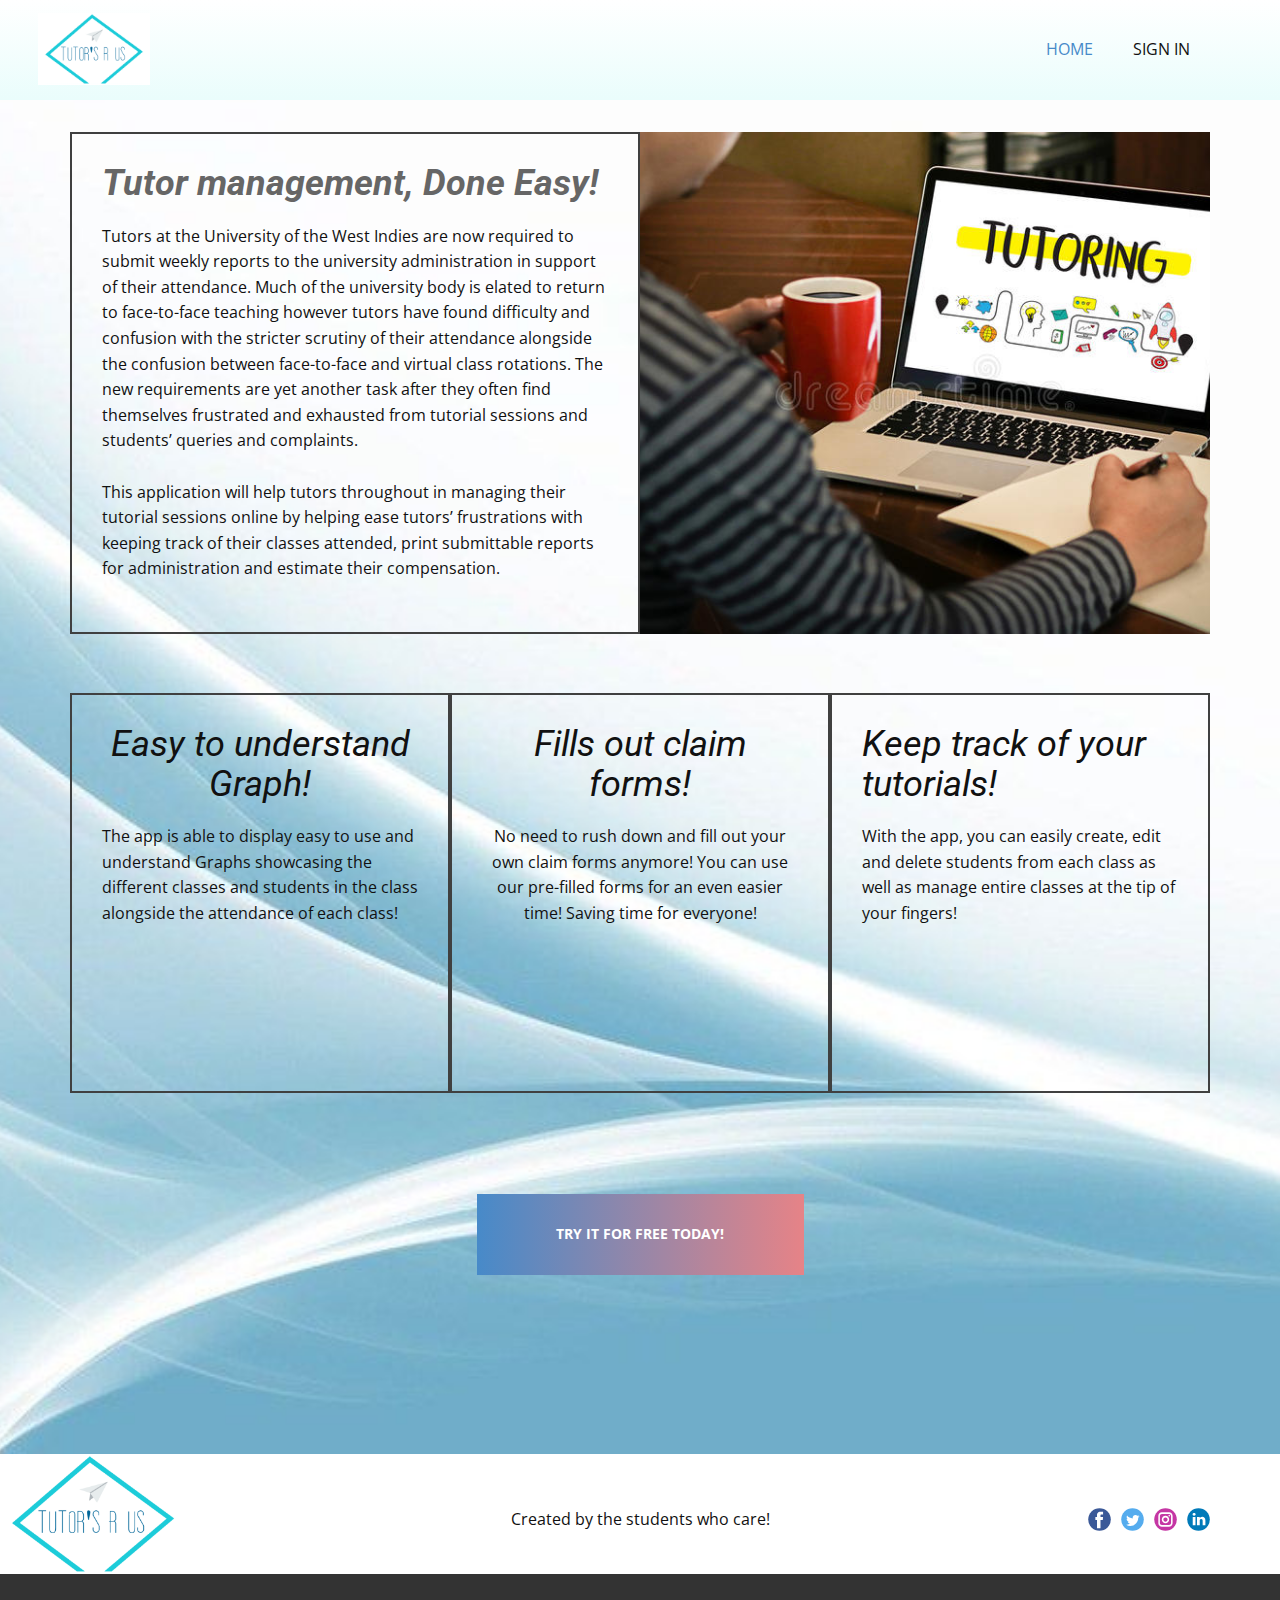
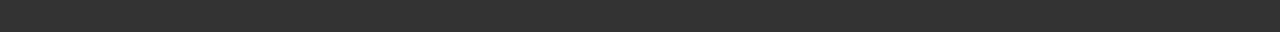
<file: INFO2602Final/index.html>
<!DOCTYPE html>
<html style="font-size: 16px;" lang="en-TT">
  <head>
    <meta name="viewport" content="width=device-width, initial-scale=1.0">
    <meta charset="utf-8">
    <meta name="keywords" content="Tutor management, Done Easy!, Easy to understand Graph!, Fills out claim forms!, Keep track of your tutorials!">
    <meta name="description" content="">
    <meta name="page_type" content="np-template-header-footer-from-plugin">
    <title>HOME</title>
    <link rel="stylesheet" href="nicepage.css" media="screen">
<link rel="stylesheet" href="HOME.css" media="screen">
    <script class="u-script" type="text/javascript" src="jquery.js" defer=""></script>
    <script class="u-script" type="text/javascript" src="nicepage.js" defer=""></script>
    <meta name="generator" content="Nicepage 3.13.1, nicepage.com">
    <link id="u-theme-google-font" rel="stylesheet" href="https://fonts.googleapis.com/css?family=Roboto:100,100i,300,300i,400,400i,500,500i,700,700i,900,900i|Open+Sans:300,300i,400,400i,600,600i,700,700i,800,800i">
    
    
    <script type="application/ld+json">{
		"@context": "http://schema.org",
		"@type": "Organization",
		"name": "Site1",
		"url": "index.html",
		"logo": "images/logo.png",
		"sameAs": []
}</script>
    <meta property="og:title" content="HOME">
    <meta property="og:type" content="website">
    <meta name="theme-color" content="#478ac9">
    <link rel="canonical" href="index.html">
    <meta property="og:url" content="index.html">
  </head>
  <body data-home-page="index.html" data-home-page-title="HOME" class="u-body u-overlap"><header class="u-clearfix u-header u-header" id="sec-c82c"><div class="u-clearfix u-sheet u-sheet-1">
        <a href="index.html" data-page-id="3038318014" class="u-image u-logo u-image-1" data-image-width="300" data-image-height="194" title="HOME">
          <img src="images/logo.png" class="u-logo-image u-logo-image-1" data-image-width="112">
        </a>
        <nav class="u-menu u-menu-dropdown u-offcanvas u-menu-1">
          <div class="menu-collapse" style="font-size: 1rem; letter-spacing: 0px;">
            <a class="u-button-style u-custom-left-right-menu-spacing u-custom-padding-bottom u-custom-top-bottom-menu-spacing u-nav-link u-text-active-palette-1-base u-text-hover-palette-2-base" href="#">
              <svg><use xmlns:xlink="http://www.w3.org/1999/xlink" xlink:href="#menu-hamburger"></use></svg>
              <svg version="1.1" xmlns="http://www.w3.org/2000/svg" xmlns:xlink="http://www.w3.org/1999/xlink"><defs><symbol id="menu-hamburger" viewBox="0 0 16 16" style="width: 16px; height: 16px;"><rect y="1" width="16" height="2"></rect><rect y="7" width="16" height="2"></rect><rect y="13" width="16" height="2"></rect>
</symbol>
</defs></svg>
            </a>
          </div>
          <div class="u-custom-menu u-nav-container">
            <ul class="u-nav u-unstyled u-nav-1"><li class="u-nav-item"><a class="u-button-style u-nav-link u-text-active-palette-1-base u-text-hover-palette-2-base" href="index.html" style="padding: 10px 20px;">HOME</a>
</li><li class="u-nav-item"><a class="u-button-style u-nav-link u-text-active-palette-1-base u-text-hover-palette-2-base" href="SIGN-IN.html" style="padding: 10px 20px;">SIGN IN</a>
</li></ul>
          </div>
          <div class="u-custom-menu u-nav-container-collapse">
            <div class="u-black u-container-style u-inner-container-layout u-opacity u-opacity-95 u-sidenav">
              <div class="u-sidenav-overflow">
                <div class="u-menu-close"></div>
                <ul class="u-align-center u-nav u-popupmenu-items u-unstyled u-nav-2"><li class="u-nav-item"><a class="u-button-style u-nav-link" href="index.html" style="padding: 10px 20px;">HOME</a>
</li><li class="u-nav-item"><a class="u-button-style u-nav-link" href="SIGN-IN.html" style="padding: 10px 20px;">SIGN IN</a>
</li></ul>
              </div>
            </div>
            <div class="u-black u-menu-overlay u-opacity u-opacity-70"></div>
          </div>
        </nav>
      </div></header>
    <section class="u-clearfix u-image u-section-1" id="sec-8147" data-image-width="1366" data-image-height="768">
      <div class="u-clearfix u-sheet u-sheet-1">
        <div class="u-clearfix u-expanded-width u-layout-wrap u-layout-wrap-1">
          <div class="u-layout">
            <div class="u-layout-row">
              <div class="u-container-style u-layout-cell u-size-30 u-layout-cell-1">
                <div class="u-border-2 u-border-grey-75 u-container-layout u-container-layout-1">
                  <h2 class="u-text u-text-default u-text-grey-60 u-text-1">Tutor management, Done Easy!</h2>
                  <p class="u-text u-text-2">Tutors at the University of the West Indies are now required to submit weekly reports to the university administration in support of their attendance. Much of the university body is elated to return to face-to-face teaching however tutors have found difficulty and confusion with the stricter scrutiny of their attendance alongside the confusion between face-to-face and virtual class rotations. The new requirements are yet another task after they often find themselves frustrated and exhausted from tutorial sessions and students’ queries and complaints.<br>
                    <br>This application will help tutors throughout in managing their tutorial sessions online by helping ease tutors’ frustrations with keeping track of their classes attended, print submittable reports for administration and estimate their compensation.
                  </p>
                </div>
              </div>
              <div class="u-container-style u-image u-layout-cell u-size-30 u-image-1" data-image-width="800" data-image-height="517">
                <div class="u-container-layout u-valign-top u-container-layout-2"></div>
              </div>
            </div>
          </div>
        </div>
        <div class="u-clearfix u-expanded-width u-layout-wrap u-layout-wrap-2">
          <div class="u-layout">
            <div class="u-layout-row">
              <div class="u-container-style u-layout-cell u-size-20 u-layout-cell-3">
                <div class="u-border-2 u-border-grey-75 u-container-layout u-container-layout-3">
                  <h2 class="u-align-center u-text u-text-3">Easy to understand Graph!</h2>
                  <p class="u-text u-text-4">The app is able to display easy to use and understand Graphs showcasing the different classes and students in the class alongside the attendance of each class!</p>
                </div>
              </div>
              <div class="u-align-center u-container-style u-layout-cell u-size-20 u-layout-cell-4">
                <div class="u-border-2 u-border-grey-75 u-container-layout u-container-layout-4">
                  <h2 class="u-text u-text-5">Fills out claim forms!</h2>
                  <p class="u-text u-text-6">No need to rush down and fill out your own claim forms anymore! You can use our pre-filled forms for an even easier time! Saving time for everyone!</p>
                </div>
              </div>
              <div class="u-container-style u-layout-cell u-size-20 u-layout-cell-5">
                <div class="u-border-2 u-border-grey-75 u-container-layout u-container-layout-5">
                  <h2 class="u-text u-text-default u-text-7">Keep track of your tutorials!</h2>
                  <p class="u-text u-text-8">With the app, you can easily create, edit and delete students from each class as well as manage entire classes at the tip of your fingers!</p>
                </div>
              </div>
            </div>
          </div>
        </div>
        <a href="SIGN-IN.html" class="u-btn u-button-style u-gradient u-none u-text-body-alt-color u-btn-1">Try it for free today!</a>
      </div>
    </section>
    <style class="u-overlap-style">.u-overlap:not(.u-sticky-scroll) .u-header {
background-color: #ffffff !important; background-image: linear-gradient(white, #eafdfc) !important
}</style>
    
    
    <footer class="u-align-center-md u-align-center-sm u-align-center-xs u-clearfix u-footer u-valign-top u-white u-footer" id="sec-9d0e"><a href="index.html" class="u-image u-logo u-image-1" data-image-width="300" data-image-height="194">
        <img src="images/logo.png" class="u-logo-image u-logo-image-1" data-image-width="185.9017">
      </a><div class="u-align-left u-social-icons u-spacing-10 u-social-icons-1">
        <a class="u-social-url" title="facebook" target="_blank" href=""><span class="u-icon u-icon-circle u-social-facebook u-social-icon u-icon-1"><svg class="u-svg-link" preserveAspectRatio="xMidYMin slice" viewBox="0 0 112 112" style=""><use xmlns:xlink="http://www.w3.org/1999/xlink" xlink:href="#svg-8e43"></use></svg><svg class="u-svg-content" viewBox="0 0 112 112" x="0" y="0" id="svg-8e43"><circle fill="currentColor" cx="56.1" cy="56.1" r="55"></circle><path fill="#FFFFFF" d="M73.5,31.6h-9.1c-1.4,0-3.6,0.8-3.6,3.9v8.5h12.6L72,58.3H60.8v40.8H43.9V58.3h-8V43.9h8v-9.2
            c0-6.7,3.1-17,17-17h12.5v13.9H73.5z"></path></svg></span>
        </a>
        <a class="u-social-url" title="twitter" target="_blank" href=""><span class="u-icon u-icon-circle u-social-icon u-social-twitter u-icon-2"><svg class="u-svg-link" preserveAspectRatio="xMidYMin slice" viewBox="0 0 112 112" style=""><use xmlns:xlink="http://www.w3.org/1999/xlink" xlink:href="#svg-70b4"></use></svg><svg class="u-svg-content" viewBox="0 0 112 112" x="0" y="0" id="svg-70b4"><circle fill="currentColor" class="st0" cx="56.1" cy="56.1" r="55"></circle><path fill="#FFFFFF" d="M83.8,47.3c0,0.6,0,1.2,0,1.7c0,17.7-13.5,38.2-38.2,38.2C38,87.2,31,85,25,81.2c1,0.1,2.1,0.2,3.2,0.2
            c6.3,0,12.1-2.1,16.7-5.7c-5.9-0.1-10.8-4-12.5-9.3c0.8,0.2,1.7,0.2,2.5,0.2c1.2,0,2.4-0.2,3.5-0.5c-6.1-1.2-10.8-6.7-10.8-13.1
            c0-0.1,0-0.1,0-0.2c1.8,1,3.9,1.6,6.1,1.7c-3.6-2.4-6-6.5-6-11.2c0-2.5,0.7-4.8,1.8-6.7c6.6,8.1,16.5,13.5,27.6,14
            c-0.2-1-0.3-2-0.3-3.1c0-7.4,6-13.4,13.4-13.4c3.9,0,7.3,1.6,9.8,4.2c3.1-0.6,5.9-1.7,8.5-3.3c-1,3.1-3.1,5.8-5.9,7.4
            c2.7-0.3,5.3-1,7.7-2.1C88.7,43,86.4,45.4,83.8,47.3z"></path></svg></span>
        </a>
        <a class="u-social-url" title="instagram" target="_blank" href=""><span class="u-icon u-icon-circle u-social-icon u-social-instagram u-icon-3"><svg class="u-svg-link" preserveAspectRatio="xMidYMin slice" viewBox="0 0 112 112" style=""><use xmlns:xlink="http://www.w3.org/1999/xlink" xlink:href="#svg-9b9b"></use></svg><svg class="u-svg-content" viewBox="0 0 112 112" x="0" y="0" id="svg-9b9b"><circle fill="currentColor" cx="56.1" cy="56.1" r="55"></circle><path fill="#FFFFFF" d="M55.9,38.2c-9.9,0-17.9,8-17.9,17.9C38,66,46,74,55.9,74c9.9,0,17.9-8,17.9-17.9C73.8,46.2,65.8,38.2,55.9,38.2
            z M55.9,66.4c-5.7,0-10.3-4.6-10.3-10.3c-0.1-5.7,4.6-10.3,10.3-10.3c5.7,0,10.3,4.6,10.3,10.3C66.2,61.8,61.6,66.4,55.9,66.4z"></path><path fill="#FFFFFF" d="M74.3,33.5c-2.3,0-4.2,1.9-4.2,4.2s1.9,4.2,4.2,4.2s4.2-1.9,4.2-4.2S76.6,33.5,74.3,33.5z"></path><path fill="#FFFFFF" d="M73.1,21.3H38.6c-9.7,0-17.5,7.9-17.5,17.5v34.5c0,9.7,7.9,17.6,17.5,17.6h34.5c9.7,0,17.5-7.9,17.5-17.5V38.8
            C90.6,29.1,82.7,21.3,73.1,21.3z M83,73.3c0,5.5-4.5,9.9-9.9,9.9H38.6c-5.5,0-9.9-4.5-9.9-9.9V38.8c0-5.5,4.5-9.9,9.9-9.9h34.5
            c5.5,0,9.9,4.5,9.9,9.9V73.3z"></path></svg></span>
        </a>
        <a class="u-social-url" title="linkedin" target="_blank" href=""><span class="u-icon u-icon-circle u-social-icon u-social-linkedin u-icon-4"><svg class="u-svg-link" preserveAspectRatio="xMidYMin slice" viewBox="0 0 112 112" style=""><use xmlns:xlink="http://www.w3.org/1999/xlink" xlink:href="#svg-06ce"></use></svg><svg class="u-svg-content" viewBox="0 0 112 112" x="0" y="0" id="svg-06ce"><circle fill="currentColor" cx="56.1" cy="56.1" r="55"></circle><path fill="#FFFFFF" d="M41.3,83.7H27.9V43.4h13.4V83.7z M34.6,37.9L34.6,37.9c-4.6,0-7.5-3.1-7.5-7c0-4,3-7,7.6-7s7.4,3,7.5,7
            C42.2,34.8,39.2,37.9,34.6,37.9z M89.6,83.7H76.2V62.2c0-5.4-1.9-9.1-6.8-9.1c-3.7,0-5.9,2.5-6.9,4.9c-0.4,0.9-0.4,2.1-0.4,3.3v22.5
            H48.7c0,0,0.2-36.5,0-40.3h13.4v5.7c1.8-2.7,5-6.7,12.1-6.7c8.8,0,15.4,5.8,15.4,18.1V83.7z"></path></svg></span>
        </a>
      </div><p class="u-align-center-lg u-align-center-md u-align-center-xl u-text u-text-1">Created by the students who care!</p></footer>
    <section class="u-backlink u-clearfix u-grey-80">
      <a class="u-link" href="index.html" target="_blank">
    </section>
  </body>
</html>
</file>
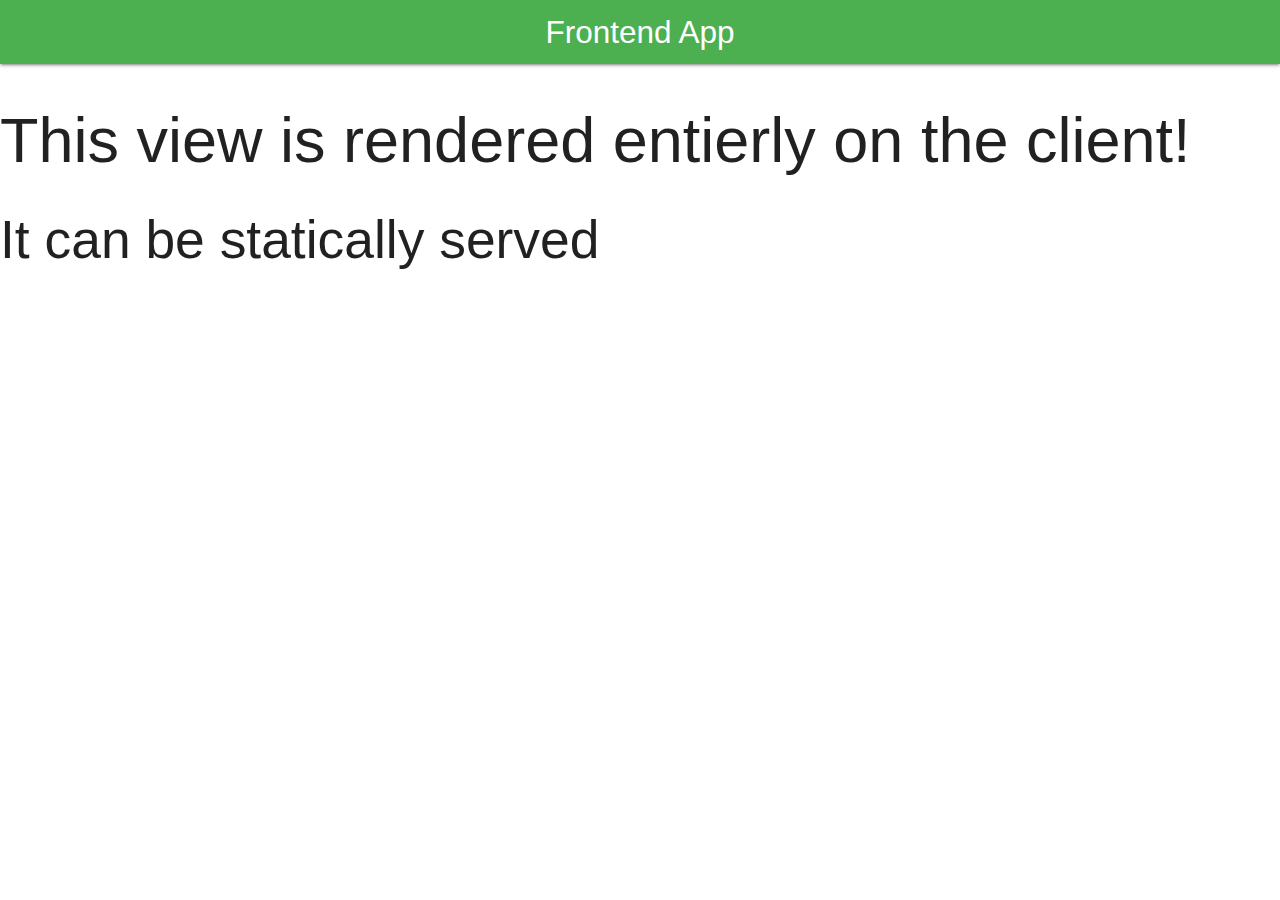
<file: INFO2602Final/static/app.html>
<!DOCTYPE html>
<html lang="en">
<head>
    <meta charset="UTF-8">
    <meta name="viewport" content="width=device-width, initial-scale=1.0">
    <meta http-equiv="X-UA-Compatible" content="ie=edge">
    <title>Frontend App</title>
     <!--Import Google Icon Font-->
    <link href="https://fonts.googleapis.com/icon?family=Material+Icons" rel="stylesheet">
    <!-- Compiled and minified CSS -->
    <link rel="stylesheet" href="https://cdnjs.cloudflare.com/ajax/libs/materialize/1.0.0/css/materialize.min.css">
</head>
<body>

    <nav class="green">
      <div class="nav-wrapper">
        <a href="#!" class="brand-logo center">Frontend App</a>
      </div>
    </nav>

    <div id="content">
        <h1>This view is rendered entierly on the client!</h1>
        <h2>It can be statically served</h2>
    </div>
    <script src="server.js"></script>

    <script>
      
      console.log(server);

     

    </script>
  

    <script src="https://cdnjs.cloudflare.com/ajax/libs/materialize/1.0.0/js/materialize.min.js"></script>
</body>
</html>
</file>
